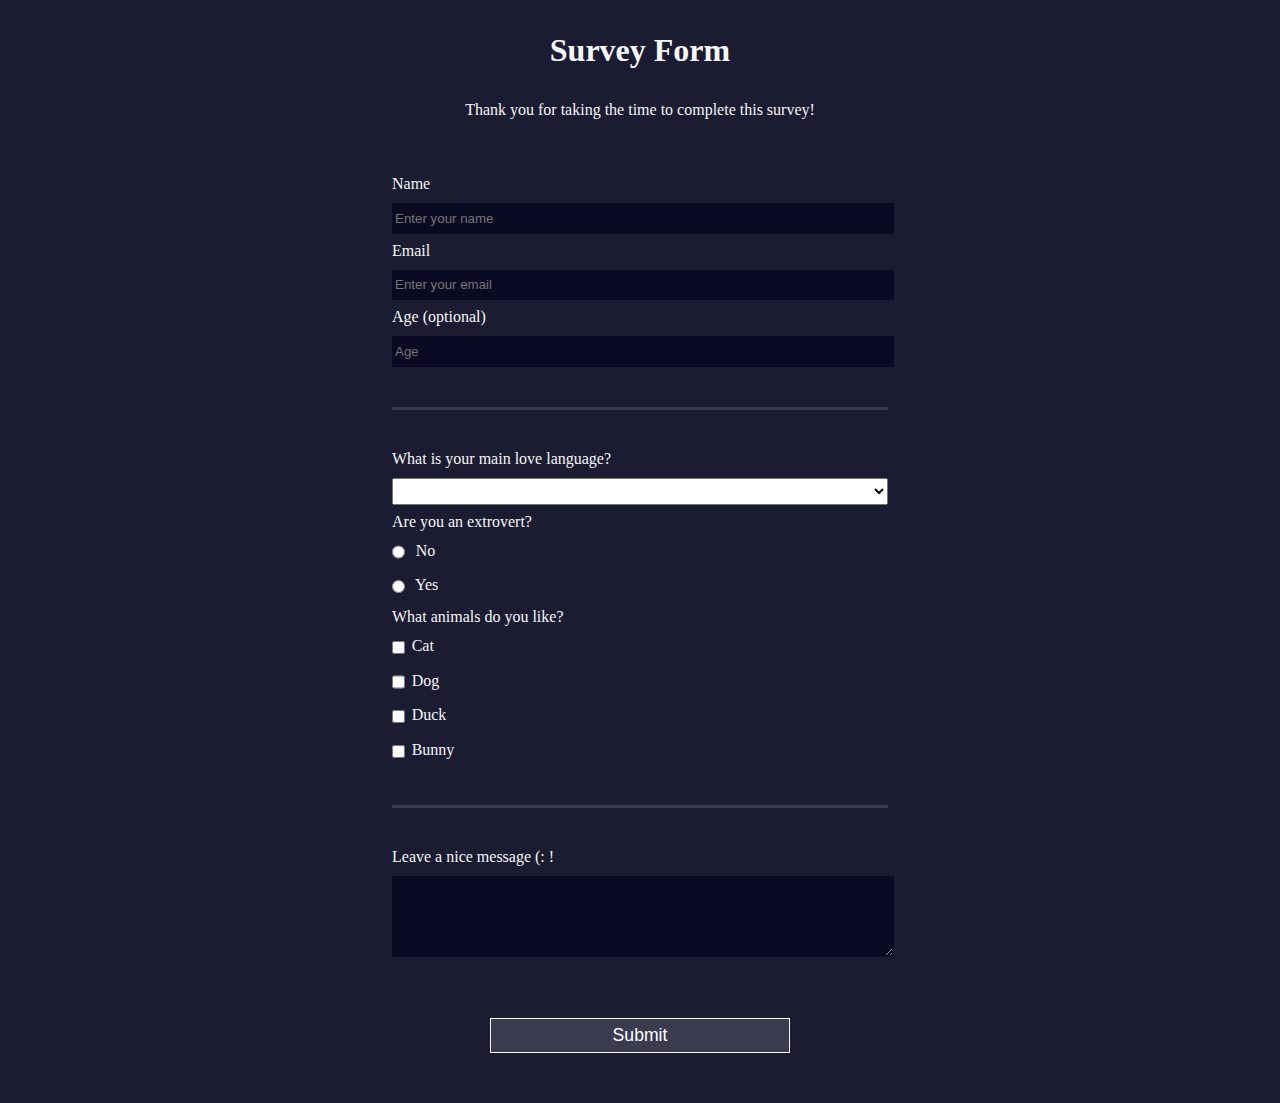
<file: survey form/index.html>
<!DOCTYPE html>
<html>

<head>
    <link rel="stylesheet" href="styles.css">
    <h1 id="title">Survey Form</h1>

    <body>
        <p id="description">Thank you for taking the time to complete this survey!</p>
    </body>
    <form id="survey-form">
        <fieldset>
            <label id="name-label">Name
          <input required id="name" type="text" placeholder="Enter your name"></input></label>
            <label id="email-label">Email
          <input required type="email" id="email" placeholder="Enter your email"></input></label>
            <label id="number-label">Age (optional)
          <input min="0" max="100" type="number" id="number" placeholder="Age"></input></label>
        </fieldset>
        <fieldset>
            <label>What is your main love language?
        <select id="dropdown" type="checkbox">
          <option></option>
          <option>Physical Touch</option>
          <option>Quality Time</option>
          <option>Acts of Service</option>
          <option>Words of Affirmation</option>
          <option>Gifts Giving</option>
          </select>
        </label>
            <label>Are you an extrovert?
        <label><input class="inline" name="recommend" type="radio" value="1"></input> No</label>
            <label><input class="inline" name="recommend" type="radio" value = "1"> Yes</input></label>
            </label>
            <label>What animals do you like?
        <label><input class="inline" value="2" type="checkbox">Cat</input></label>
            <label><input class="inline" value="3" type="checkbox">Dog</input></label>
            <label><input class="inline" value="3" type="checkbox">Duck</input></label>
            <label><input class="inline" value="1" type="checkbox">Bunny</input></label>
            </label>
        </fieldset>
        <fieldset>
            <label>Leave a nice message (: !
          <textarea name="comments" placeholder="" id="comments" rows="5" cols="30" ></textarea>
          </input>
        </label>
        </fieldset>
        <input type="submit" id="submit" />
    </form>
</head>

</html>
</file>
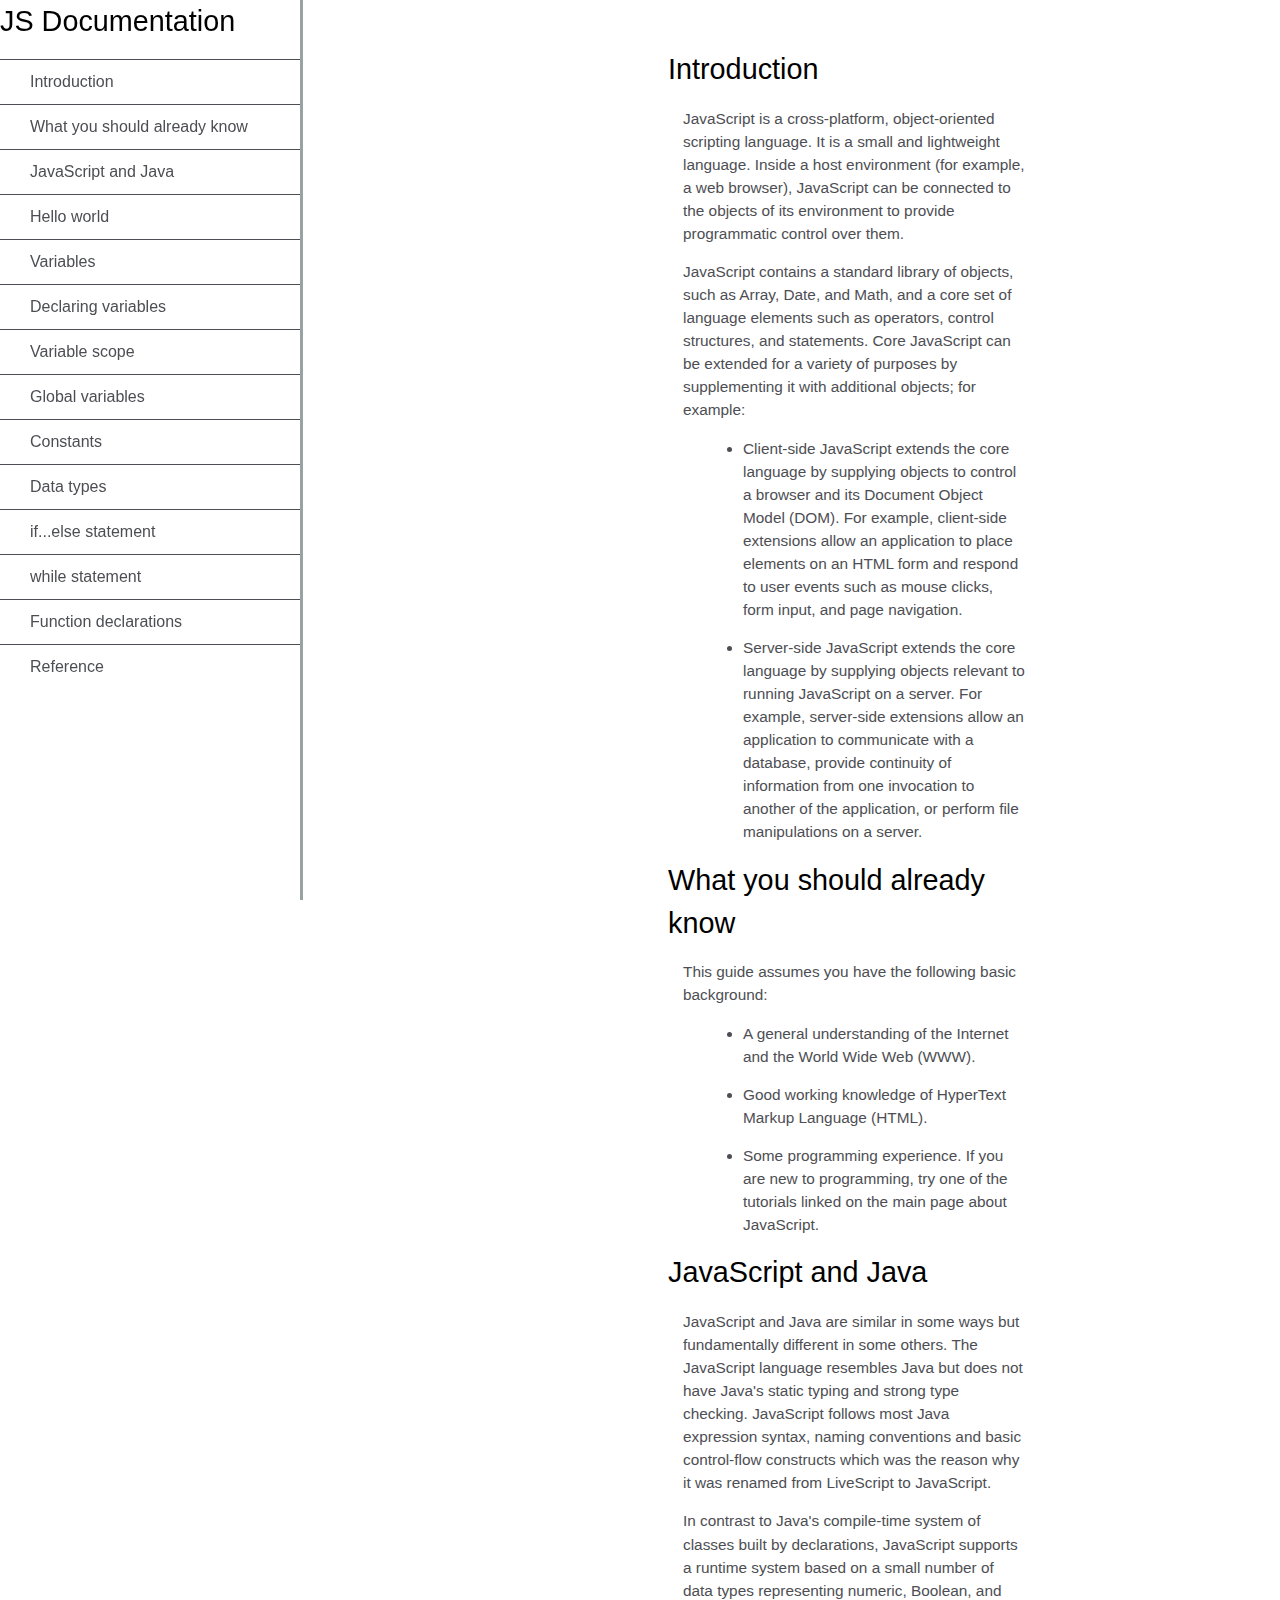
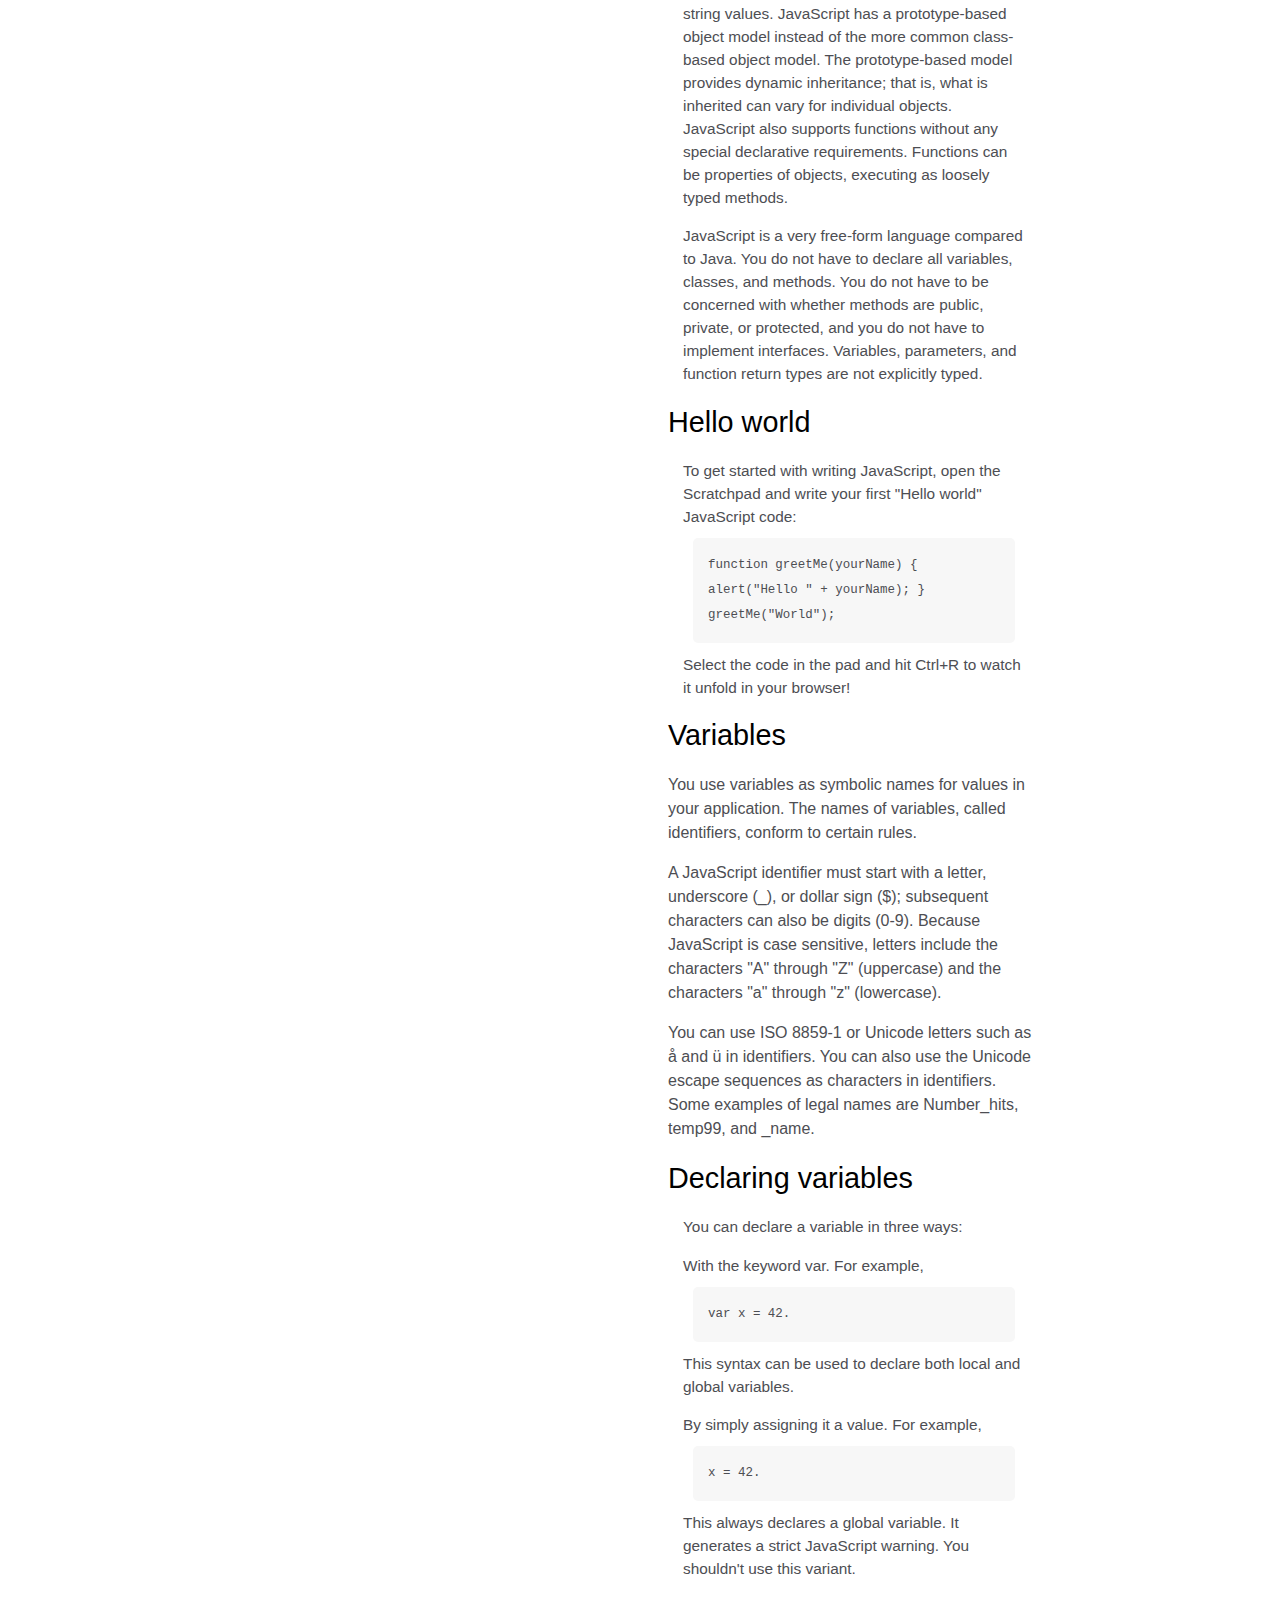
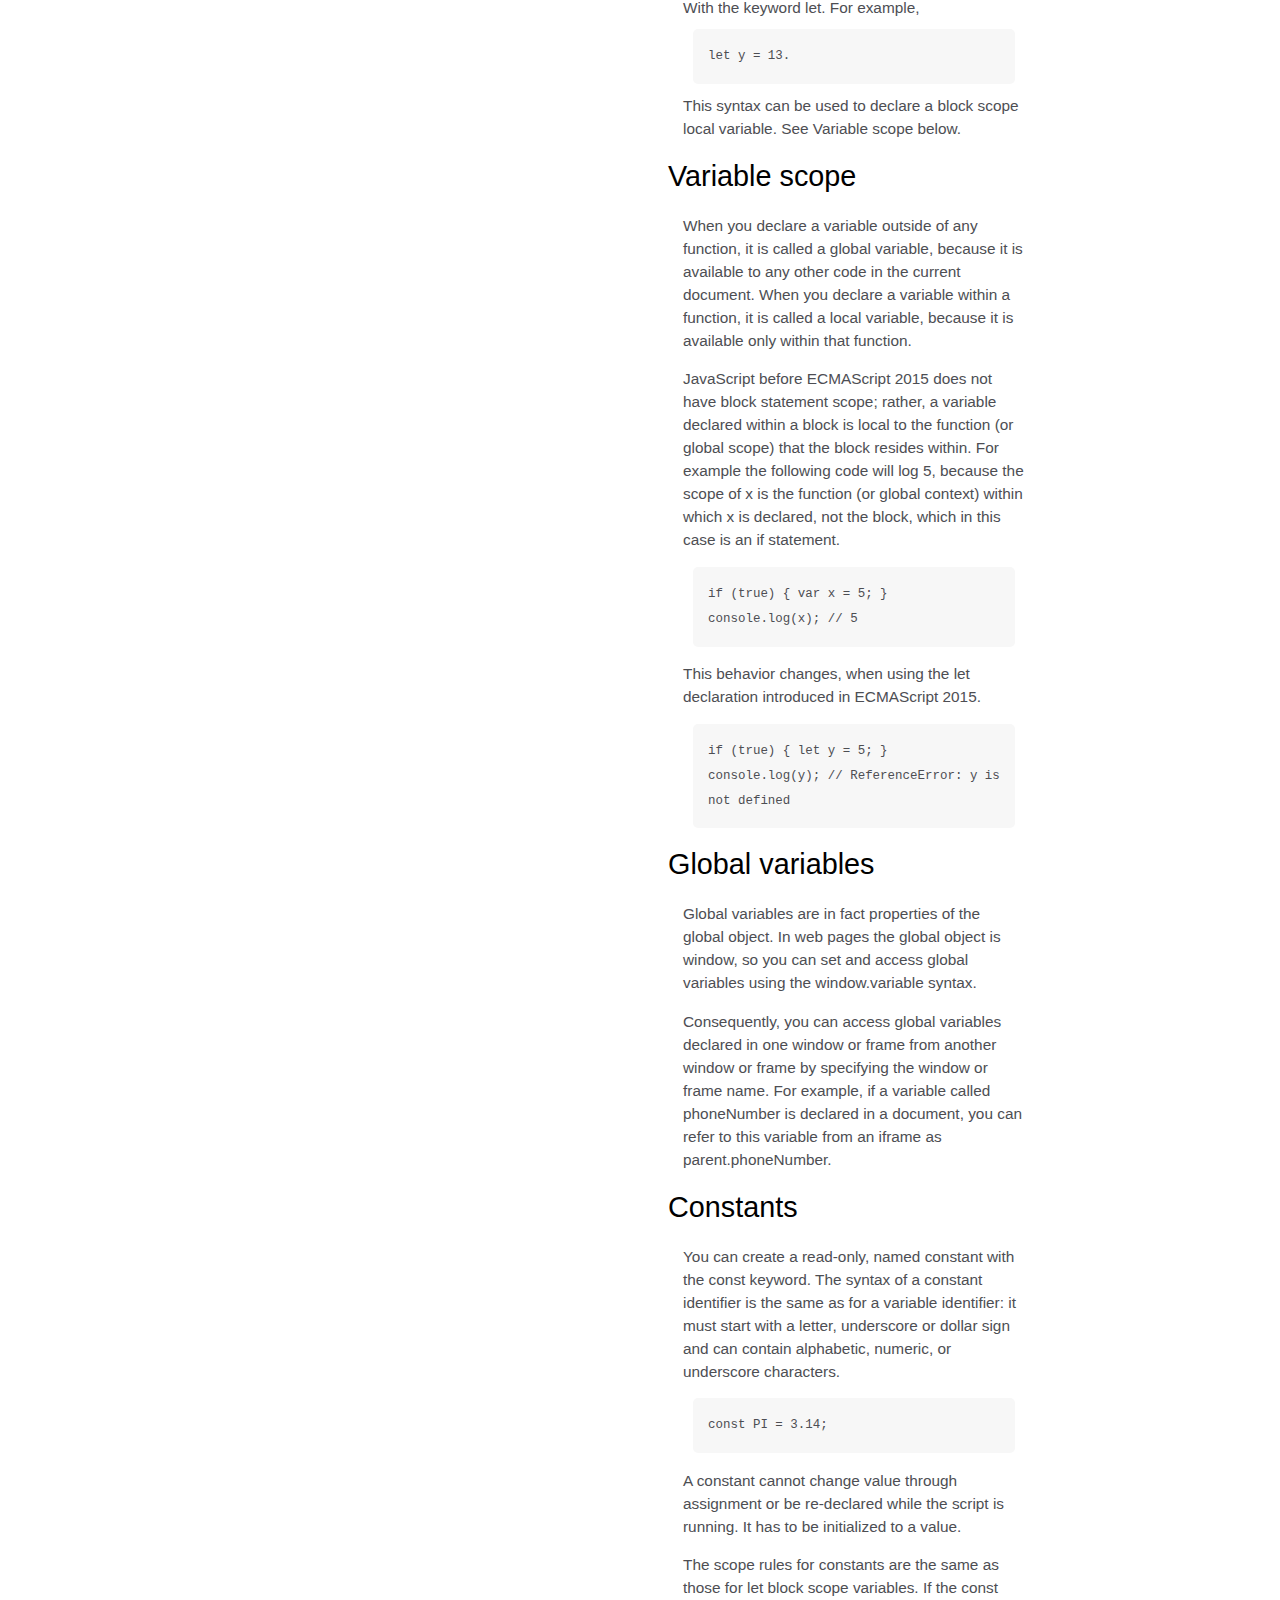
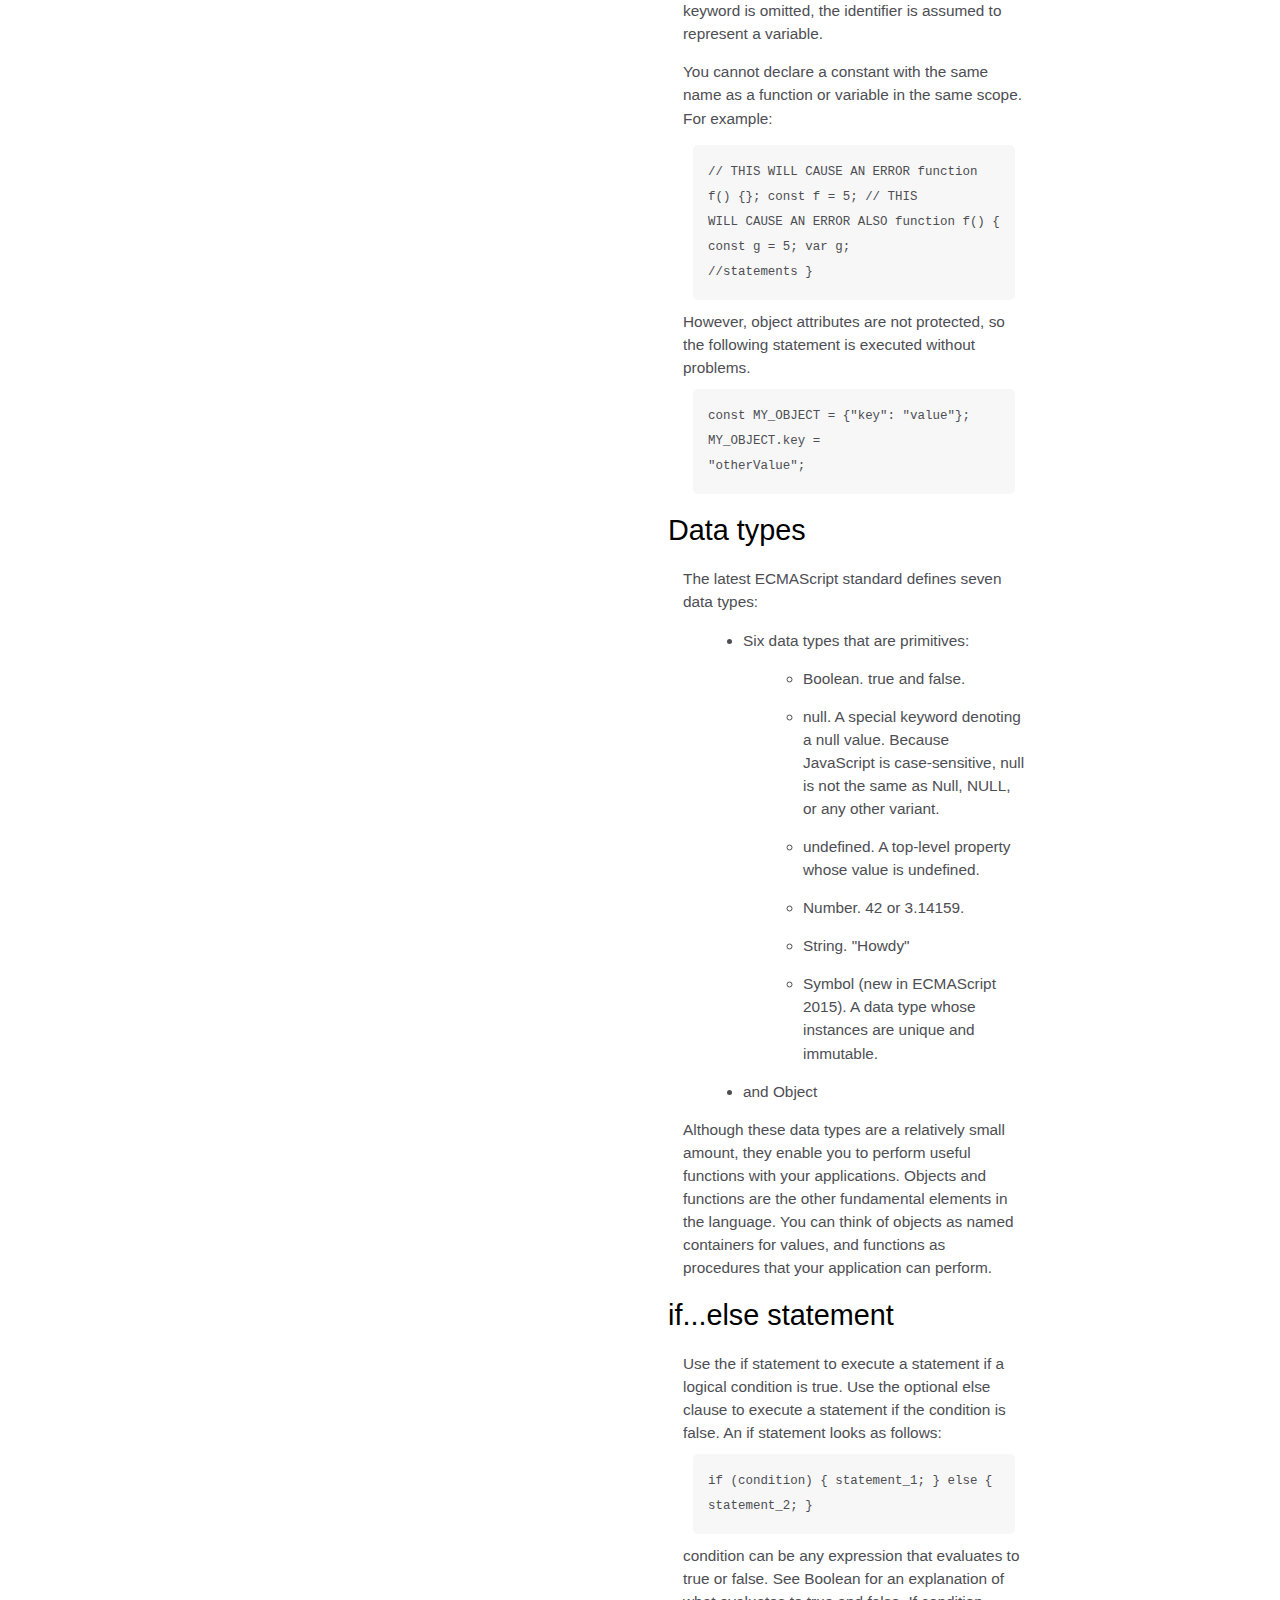
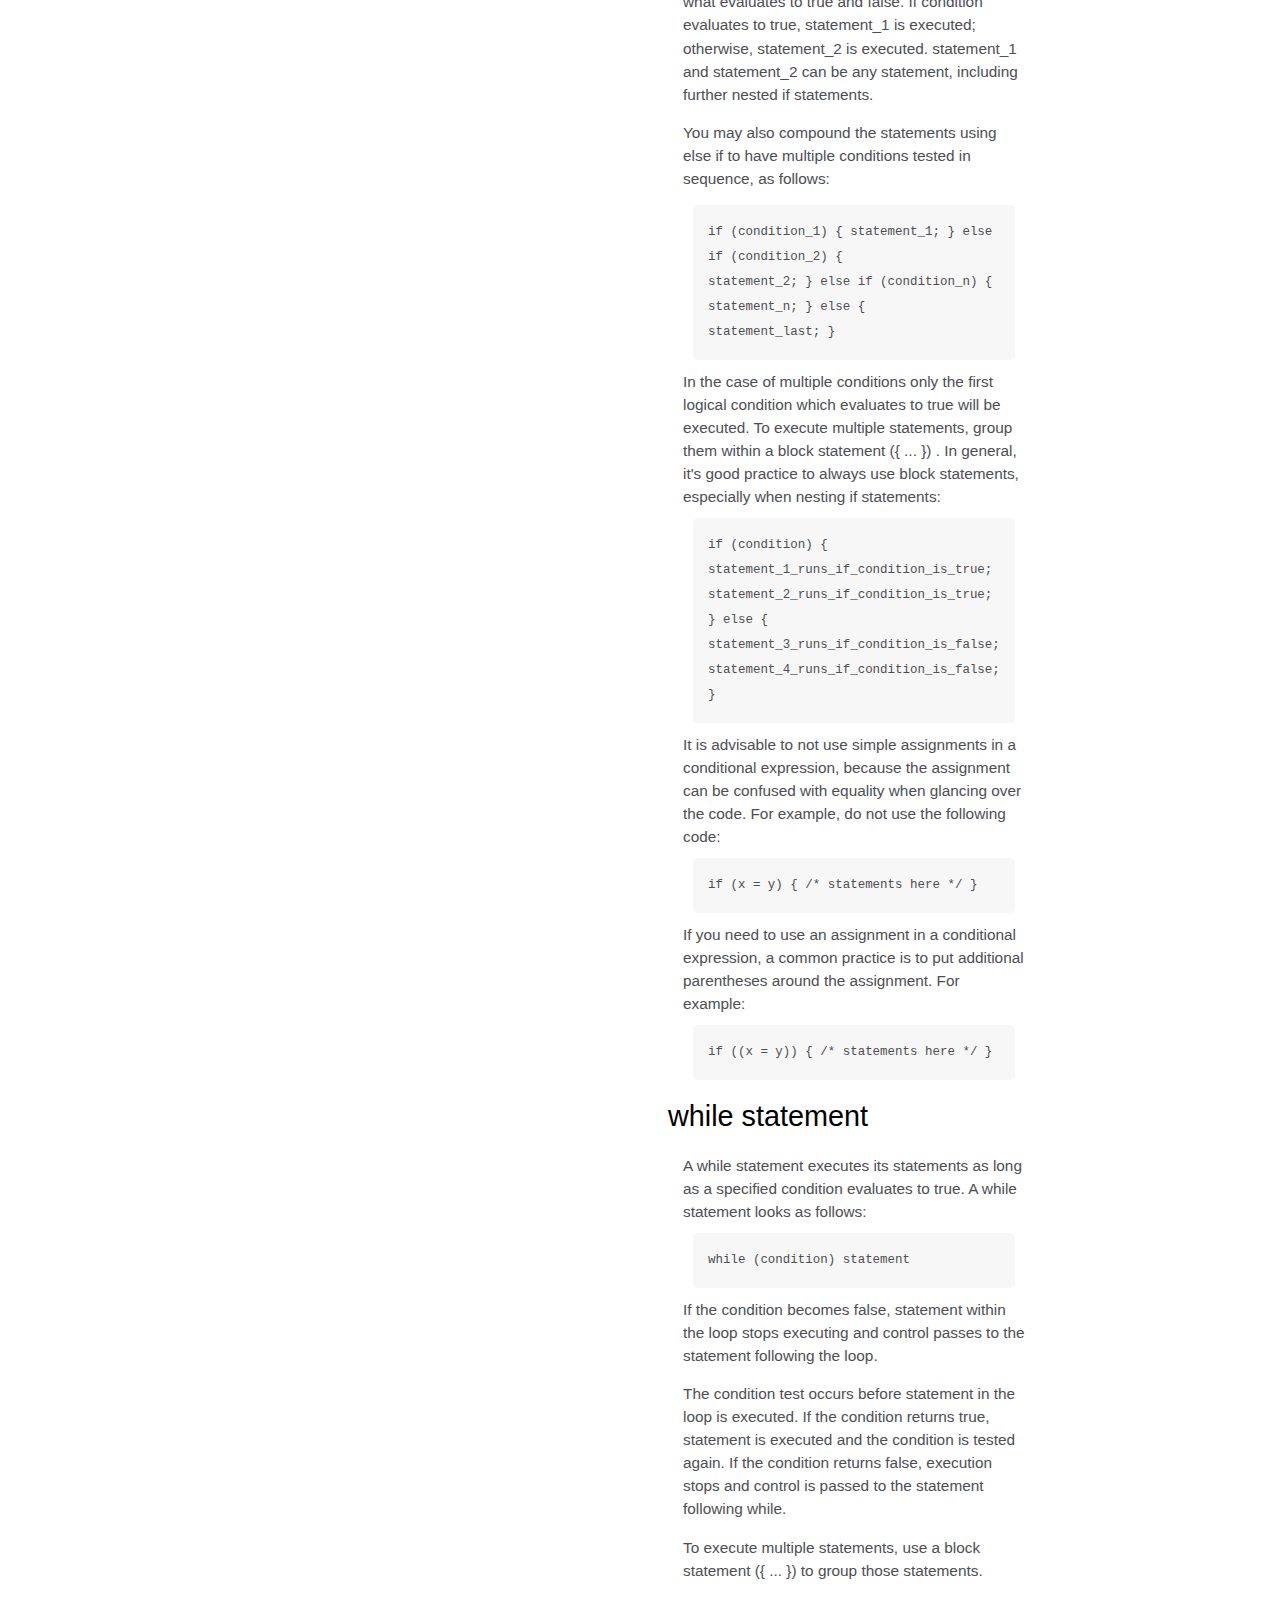
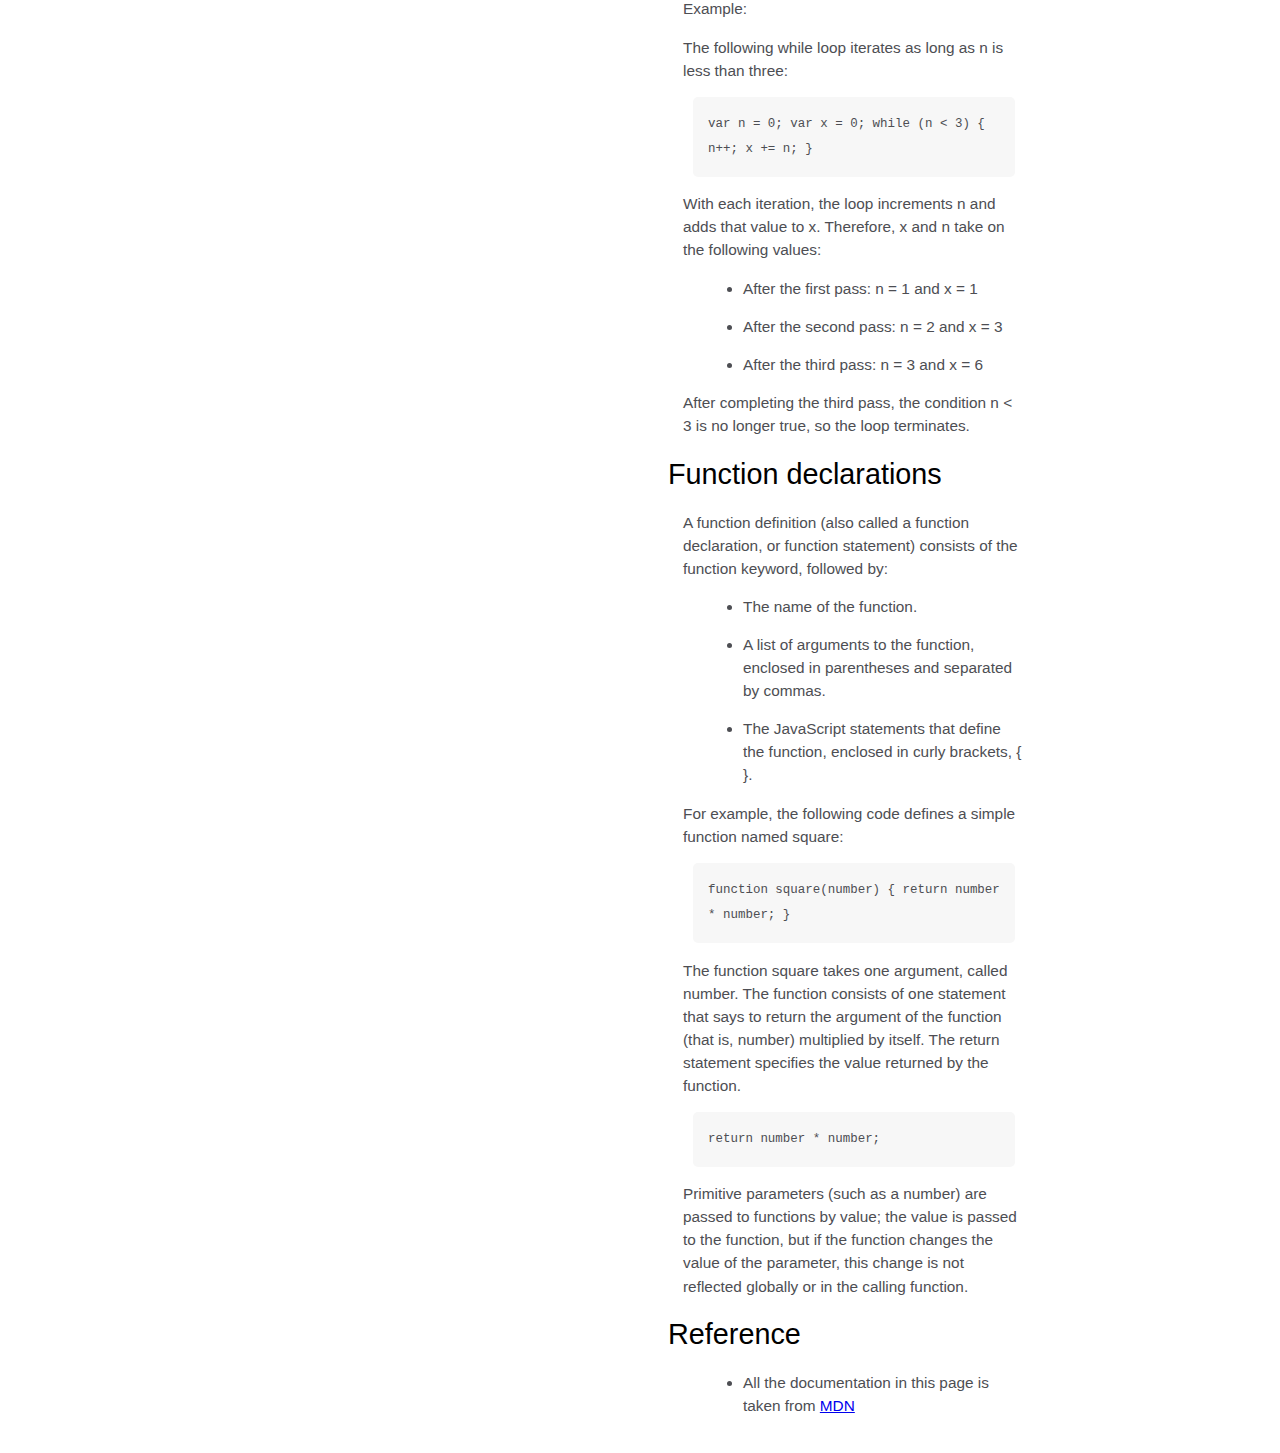
<file: Technical Documentation Page/index.html>
<!DOCTYPE html>
<main id="main-doc">
    <meta charset="utf-8">
    <meta name="viewport" content="width=device-width, initial-scale=1.0">

    <head>
        <title>JS Documentation</title>
        <link rel="stylesheet" href="./styles.css">
    </head>

    <body>
        <nav id="navbar">
            <header>JS Documentation</header>
            <ul>
                <li><a class="nav-link" href="#Introduction">Introduction</a></li>
                <li>
                    <a class="nav-link" href="#What_you_should_already_know">What you should already know</a>
                </li>
                <li>
                    <a class="nav-link" href="#JavaScript_and_Java">JavaScript and Java</a>
                </li>
                <li><a class="nav-link" href="#Hello_world">Hello world</a></li>
                <li><a class="nav-link" href="#Variables">Variables</a></li>
                <li>
                    <a class="nav-link" href="#Declaring_variables">Declaring variables</a>
                </li>
                <li><a class="nav-link" href="#Variable_scope">Variable scope</a></li>
                <li>
                    <a class="nav-link" href="#Global_variables">Global variables</a>
                </li>
                <li><a class="nav-link" href="#Constants">Constants</a></li>
                <li><a class="nav-link" href="#Data_types">Data types</a></li>
                <li>
                    <a class="nav-link" href="#if...else_statement">if...else statement</a>
                </li>
                <li><a class="nav-link" href="#while_statement">while statement</a></li>
                <li>
                    <a class="nav-link" href="#Function_declarations">Function declarations</a>
                </li>
                <li><a class="nav-link" href="#Reference">Reference</a></li>
            </ul>
        </nav>
        <main id="main-doc">
            <section class="main-section" id="Introduction">
                <header>Introduction</header>
                <article>
                    <p>
                        JavaScript is a cross-platform, object-oriented scripting language. It is a small and lightweight language. Inside a host environment (for example, a web browser), JavaScript can be connected to the objects of its environment to provide programmatic control
                        over them.
                    </p>

                    <p>
                        JavaScript contains a standard library of objects, such as Array, Date, and Math, and a core set of language elements such as operators, control structures, and statements. Core JavaScript can be extended for a variety of purposes by supplementing it
                        with additional objects; for example:
                    </p>
                    <ul>
                        <li>
                            Client-side JavaScript extends the core language by supplying objects to control a browser and its Document Object Model (DOM). For example, client-side extensions allow an application to place elements on an HTML form and respond to user events such
                            as mouse clicks, form input, and page navigation.
                        </li>
                        <li>
                            Server-side JavaScript extends the core language by supplying objects relevant to running JavaScript on a server. For example, server-side extensions allow an application to communicate with a database, provide continuity of information from one invocation
                            to another of the application, or perform file manipulations on a server.
                        </li>
                    </ul>
                </article>
            </section>
            <section class="main-section" id="What_you_should_already_know">
                <header>What you should already know</header>
                <article>
                    <p>This guide assumes you have the following basic background:</p>

                    <ul>
                        <li>
                            A general understanding of the Internet and the World Wide Web (WWW).
                        </li>
                        <li>Good working knowledge of HyperText Markup Language (HTML).</li>
                        <li>
                            Some programming experience. If you are new to programming, try one of the tutorials linked on the main page about JavaScript.
                        </li>
                    </ul>
                </article>
            </section>
            <section class="main-section" id="JavaScript_and_Java">
                <header>JavaScript and Java</header>
                <article>
                    <p>
                        JavaScript and Java are similar in some ways but fundamentally different in some others. The JavaScript language resembles Java but does not have Java's static typing and strong type checking. JavaScript follows most Java expression syntax, naming conventions
                        and basic control-flow constructs which was the reason why it was renamed from LiveScript to JavaScript.
                    </p>

                    <p>
                        In contrast to Java's compile-time system of classes built by declarations, JavaScript supports a runtime system based on a small number of data types representing numeric, Boolean, and string values. JavaScript has a prototype-based object model instead
                        of the more common class-based object model. The prototype-based model provides dynamic inheritance; that is, what is inherited can vary for individual objects. JavaScript also supports functions without any special declarative
                        requirements. Functions can be properties of objects, executing as loosely typed methods.
                    </p>
                    <p>
                        JavaScript is a very free-form language compared to Java. You do not have to declare all variables, classes, and methods. You do not have to be concerned with whether methods are public, private, or protected, and you do not have to implement interfaces.
                        Variables, parameters, and function return types are not explicitly typed.
                    </p>
                </article>
            </section>
            <section class="main-section" id="Hello_world">
                <header>Hello world</header>
                <article>
                    To get started with writing JavaScript, open the Scratchpad and write your first "Hello world" JavaScript code:
                    <code>function greetMe(yourName) { alert("Hello " + yourName); }
            greetMe("World");
          </code> Select the code in the pad and hit Ctrl+R to watch it unfold in your browser!
                </article>
            </section>
            <section class="main-section" id="Variables">
                <header>Variables</header>
                <p>
                    You use variables as symbolic names for values in your application. The names of variables, called identifiers, conform to certain rules.
                </p>
                <p>
                    A JavaScript identifier must start with a letter, underscore (_), or dollar sign ($); subsequent characters can also be digits (0-9). Because JavaScript is case sensitive, letters include the characters "A" through "Z" (uppercase) and the characters "a"
                    through "z" (lowercase).
                </p>
                <p>
                    You can use ISO 8859-1 or Unicode letters such as å and ü in identifiers. You can also use the Unicode escape sequences as characters in identifiers. Some examples of legal names are Number_hits, temp99, and _name.
                </p>
            </section>
            <section class="main-section" id="Declaring_variables">
                <header>Declaring variables</header>
                <article>
                    You can declare a variable in three ways:
                    <p>
                        With the keyword var. For example, <code>var x = 42.</code> This syntax can be used to declare both local and global variables.
                    </p>
                    <p>
                        By simply assigning it a value. For example,
                        <code>x = 42.</code> This always declares a global variable. It generates a strict JavaScript warning. You shouldn't use this variant.
                    </p>
                    <p>
                        With the keyword let. For example,<code> let y = 13.</code> This syntax can be used to declare a block scope local variable. See Variable scope below.
                    </p>
                </article>
            </section>
            <section class="main-section" id="Variable_scope">
                <header>Variable scope</header>
                <article>
                    <p>
                        When you declare a variable outside of any function, it is called a global variable, because it is available to any other code in the current document. When you declare a variable within a function, it is called a local variable, because it is available
                        only within that function.
                    </p>

                    <p>
                        JavaScript before ECMAScript 2015 does not have block statement scope; rather, a variable declared within a block is local to the function (or global scope) that the block resides within. For example the following code will log 5, because the scope of
                        x is the function (or global context) within which x is declared, not the block, which in this case is an if statement.
                    </p>
                    <code>if (true) { var x = 5; } console.log(x); // 5</code>
                    <p>
                        This behavior changes, when using the let declaration introduced in ECMAScript 2015.
                    </p>

                    <code>if (true) { let y = 5; } console.log(y); // ReferenceError: y is
            not defined</code>
                </article>
            </section>
            <section class="main-section" id="Global_variables">
                <header>Global variables</header>
                <article>
                    <p>
                        Global variables are in fact properties of the global object. In web pages the global object is window, so you can set and access global variables using the window.variable syntax.
                    </p>

                    <p>
                        Consequently, you can access global variables declared in one window or frame from another window or frame by specifying the window or frame name. For example, if a variable called phoneNumber is declared in a document, you can refer to this variable
                        from an iframe as parent.phoneNumber.
                    </p>
                </article>
            </section>
            <section class="main-section" id="Constants">
                <header>Constants</header>
                <article>
                    <p>
                        You can create a read-only, named constant with the const keyword. The syntax of a constant identifier is the same as for a variable identifier: it must start with a letter, underscore or dollar sign and can contain alphabetic, numeric, or underscore
                        characters.
                    </p>

                    <code>const PI = 3.14;</code>
                    <p>
                        A constant cannot change value through assignment or be re-declared while the script is running. It has to be initialized to a value.
                    </p>

                    <p>
                        The scope rules for constants are the same as those for let block scope variables. If the const keyword is omitted, the identifier is assumed to represent a variable.
                    </p>

                    <p>
                        You cannot declare a constant with the same name as a function or variable in the same scope. For example:
                    </p>

                    <code>// THIS WILL CAUSE AN ERROR function f() {}; const f = 5; // THIS
            WILL CAUSE AN ERROR ALSO function f() { const g = 5; var g;
            //statements }</code> However, object attributes are not protected, so the following statement is executed without problems.
                    <code>const MY_OBJECT = {"key": "value"}; MY_OBJECT.key =
            "otherValue";</code>
                </article>
            </section>
            <section class="main-section" id="Data_types">
                <header>Data types</header>
                <article>
                    <p>The latest ECMAScript standard defines seven data types:</p>
                    <ul>
                        <li>
                            <p>Six data types that are primitives:</p>
                            <ul>
                                <li>Boolean. true and false.</li>
                                <li>
                                    null. A special keyword denoting a null value. Because JavaScript is case-sensitive, null is not the same as Null, NULL, or any other variant.
                                </li>
                                <li>
                                    undefined. A top-level property whose value is undefined.
                                </li>
                                <li>Number. 42 or 3.14159.</li>
                                <li>String. "Howdy"</li>
                                <li>
                                    Symbol (new in ECMAScript 2015). A data type whose instances are unique and immutable.
                                </li>
                            </ul>
                        </li>

                        <li>and Object</li>
                    </ul>
                    Although these data types are a relatively small amount, they enable you to perform useful functions with your applications. Objects and functions are the other fundamental elements in the language. You can think of objects as named containers for values,
                    and functions as procedures that your application can perform.
                </article>
            </section>
            <section class="main-section" id="if...else_statement">
                <header>if...else statement</header>
                <article>
                    Use the if statement to execute a statement if a logical condition is true. Use the optional else clause to execute a statement if the condition is false. An if statement looks as follows:

                    <code>if (condition) { statement_1; } else { statement_2; }</code> condition can be any expression that evaluates to true or false. See Boolean for an explanation of what evaluates to true and false. If condition evaluates to true,
                    statement_1 is executed; otherwise, statement_2 is executed. statement_1 and statement_2 can be any statement, including further nested if statements.
                    <p>
                        You may also compound the statements using else if to have multiple conditions tested in sequence, as follows:
                    </p>
                    <code>if (condition_1) { statement_1; } else if (condition_2) {
            statement_2; } else if (condition_n) { statement_n; } else {
            statement_last; }
          </code> In the case of multiple conditions only the first logical condition which evaluates to true will be executed. To execute multiple statements, group them within a block statement ({ ... }) . In general, it's good practice
                    to always use block statements, especially when nesting if statements:

                    <code>if (condition) { statement_1_runs_if_condition_is_true;
            statement_2_runs_if_condition_is_true; } else {
            statement_3_runs_if_condition_is_false;
            statement_4_runs_if_condition_is_false; }</code> It is advisable to not use simple assignments in a conditional expression, because the assignment can be confused with equality when glancing over the code. For example,
                    do not use the following code:
                    <code>if (x = y) { /* statements here */ }</code> If you need to use an assignment in a conditional expression, a common practice is to put additional parentheses around the assignment. For example:

                    <code>if ((x = y)) { /* statements here */ }</code>
                </article>
            </section>
            <section class="main-section" id="while_statement">
                <header>while statement</header>
                <article>
                    A while statement executes its statements as long as a specified condition evaluates to true. A while statement looks as follows:

                    <code>while (condition) statement</code> If the condition becomes false, statement within the loop stops executing and control passes to the statement following the loop.

                    <p>
                        The condition test occurs before statement in the loop is executed. If the condition returns true, statement is executed and the condition is tested again. If the condition returns false, execution stops and control is passed to the statement following
                        while.
                    </p>

                    <p>
                        To execute multiple statements, use a block statement ({ ... }) to group those statements.
                    </p>

                    Example:

                    <p>
                        The following while loop iterates as long as n is less than three:
                    </p>

                    <code>var n = 0; var x = 0; while (n &lt; 3) { n++; x += n; }</code>
                    <p>
                        With each iteration, the loop increments n and adds that value to x. Therefore, x and n take on the following values:
                    </p>

                    <ul>
                        <li>After the first pass: n = 1 and x = 1</li>
                        <li>After the second pass: n = 2 and x = 3</li>
                        <li>After the third pass: n = 3 and x = 6</li>
                    </ul>
                    <p>
                        After completing the third pass, the condition n &lt; 3 is no longer true, so the loop terminates.
                    </p>
                </article>
            </section>
            <section class="main-section" id="Function_declarations">
                <header>Function declarations</header>
                <article>
                    A function definition (also called a function declaration, or function statement) consists of the function keyword, followed by:

                    <ul>
                        <li>The name of the function.</li>
                        <li>
                            A list of arguments to the function, enclosed in parentheses and separated by commas.
                        </li>
                        <li>
                            The JavaScript statements that define the function, enclosed in curly brackets, { }.
                        </li>
                    </ul>
                    <p>
                        For example, the following code defines a simple function named square:
                    </p>

                    <code>function square(number) { return number * number; }</code>
                    <p>
                        The function square takes one argument, called number. The function consists of one statement that says to return the argument of the function (that is, number) multiplied by itself. The return statement specifies the value returned by the function.
                    </p>
                    <code>return number * number;</code>
                    <p>
                        Primitive parameters (such as a number) are passed to functions by value; the value is passed to the function, but if the function changes the value of the parameter, this change is not reflected globally or in the calling function.
                    </p>
                </article>
            </section>
            <section class="main-section" id="Reference">
                <header>Reference</header>
                <article>
                    <ul>
                        <li>
                            All the documentation in this page is taken from
                            <a href="https://developer.mozilla.org/en-US/docs/Web/JavaScript/Guide" target="_blank">MDN</a>
                        </li>
                    </ul>
                </article>
            </section>
        </main>


    </body>
</main>
</file>
<file: survey form/styles.css>
body {
    width: 100%;
    height: 100vh;
    margin: 0;
    background-color: #1b1b32;
    color: #f5f6f7;
    font-family: Tahoma;
    font-size: 16px;
}

h1,
p {
    margin: 1em auto;
    text-align: center;
}

form {
    width: 60vw;
    max-width: 500px;
    min-width: 300px;
    margin: 0 auto;
    padding-bottom: 2em;
}

fieldset {
    border: none;
    padding: 2rem 0;
}

fieldset:not(:last-of-type) {
    border-bottom: 3px solid #3b3b4f;
}

label {
    display: block;
    margin: 0.5rem 0;
}

input,
textarea,
select {
    margin: 10px 0 0 0;
    width: 100%;
    min-height: 2em;
}

input,
textarea {
    background-color: #0a0a23;
    border: 1px solid #0a0a23;
    color: #ffffff;
}

.inline {
    width: unset;
    margin: 0 0.5em 0 0;
    vertical-align: middle;
}

input[type="submit"] {
    display: block;
    width: 60%;
    margin: 1em auto;
    height: 2em;
    font-size: 1.1rem;
    background-color: #3b3b4f;
    border-color: white;
    min-width: 300px;
}

input[type="file"] {
    padding: 1px 2px;
}
</file>
<file: Technical Documentation Page/styles.css>
html,
body {
    min-width: 290px;
    color: #4d4e53;
    background-color: #ffffff;
    font-family: 'Open Sans', Arial, sans-serif;
    line-height: 1.5;
}

#navbar {
    position: fixed;
    min-width: 290px;
    top: 0px;
    left: 0px;
    width: 300px;
    height: 100%;
    border-right: solid;
    border-color: rgba(0, 22, 22, 0.4);
}

header {
    color: black;
    margin: 10px;
    text-align: center;
    font-size: 1.8em;
    font-weight: thin;
}

#main-doc header {
    text-align: left;
    margin: 0px;
}

#navbar ul {
    height: 88%;
    padding: 0;
    overflow-y: auto;
    overflow-x: hidden;
}

#navbar li {
    color: #4d4e53;
    border-top: 1px solid;
    list-style: none;
    position: relative;
    width: 100%;
}

#navbar a {
    display: block;
    padding: 10px 30px;
    color: #4d4e53;
    text-decoration: none;
    cursor: pointer;
}

#main-doc {
    position: absolute;
    margin-left: 310px;
    padding: 20px;
    margin-bottom: 110px;
}

section article {
    color: #4d4e53;
    margin: 15px;
    font-size: 0.96em;
}

section li {
    margin: 15px 0px 0px 20px;
}

code {
    display: block;
    text-align: left;
    white-space: pre-line;
    position: relative;
    word-break: normal;
    word-wrap: normal;
    line-height: 2;
    background-color: #f7f7f7;
    padding: 15px;
    margin: 10px;
    border-radius: 5px;
}

@media only screen and (max-width: 815px) {
    /* For mobile phones: */
    #navbar ul {
        border: 1px solid;
        height: 207px;
    }
    #navbar {
        background-color: white;
        position: absolute;
        top: 0;
        padding: 0;
        margin: 0;
        width: 100%;
        max-height: 275px;
        border: none;
        z-index: 1;
        border-bottom: 2px solid;
    }
    #main-doc {
        position: relative;
        margin-left: 0px;
        margin-top: 270px;
    }
}

@media only screen and (max-width: 400px) {
    #main-doc {
        margin-left: -10px;
    }
    code {
        margin-left: -20px;
        width: 100%;
        padding: 15px;
        padding-left: 10px;
        padding-right: 45px;
        min-width: 233px;
    }
}
</file>
